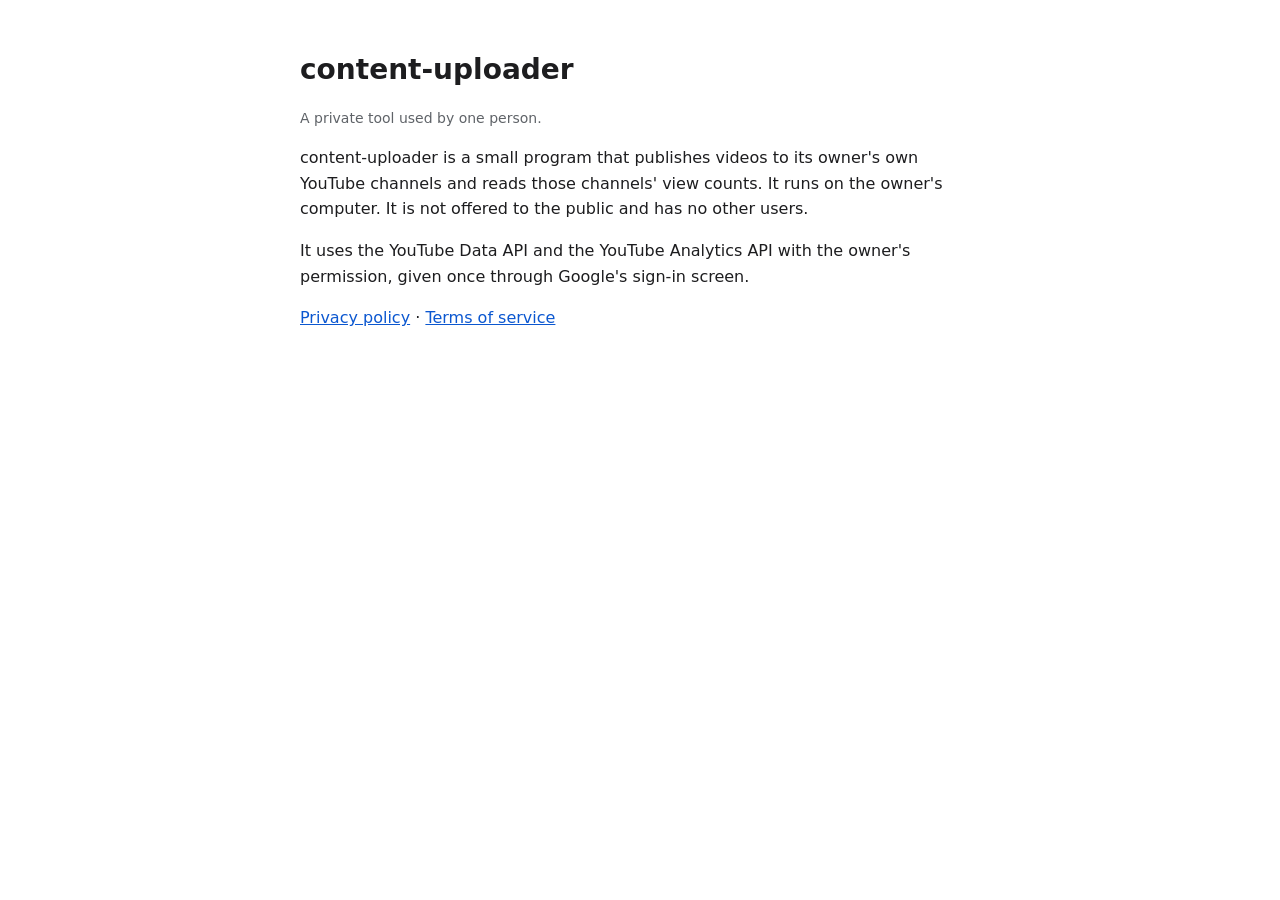
<file: content-uploader/index.html>
<!doctype html>
<html lang="en">
<head>
  <meta charset="utf-8" />
  <meta name="viewport" content="width=device-width, initial-scale=1" />
  <title>content-uploader</title>
  <link rel="stylesheet" href="./style.css" />
</head>
<body>
  <main>
    <h1>content-uploader</h1>
    <p class="muted">A private tool used by one person.</p>
    <p>content-uploader is a small program that publishes videos to its owner's own YouTube channels and reads those channels' view counts. It runs on the owner's computer. It is not offered to the public and has no other users.</p>
    <p>It uses the YouTube Data API and the YouTube Analytics API with the owner's permission, given once through Google's sign-in screen.</p>
    <p><a href="./privacy.html">Privacy policy</a> &middot; <a href="./terms.html">Terms of service</a></p>
  </main>
</body>
</html>
</file>
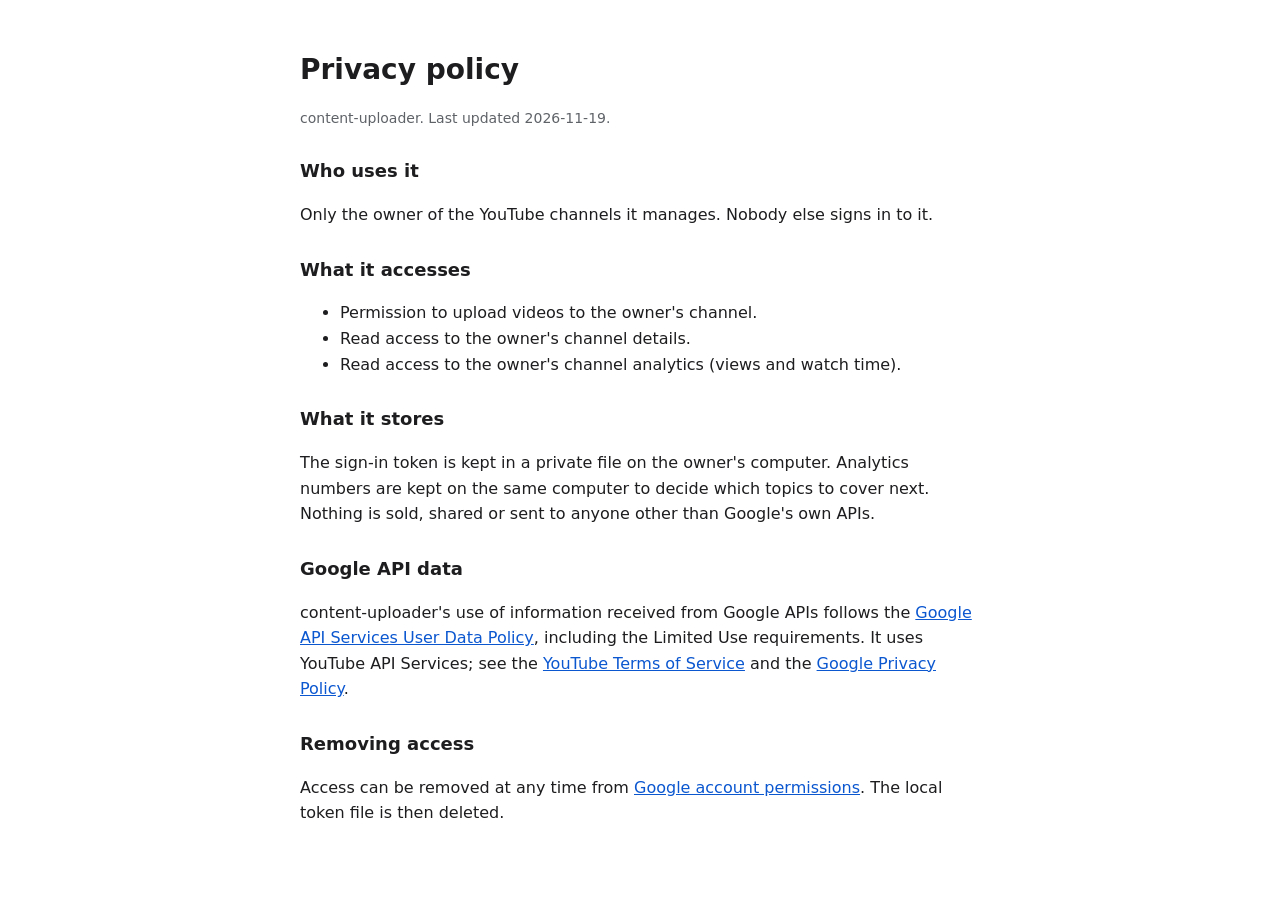
<file: content-uploader/privacy.html>
<!doctype html>
<html lang="en">
<head>
  <meta charset="utf-8" />
  <meta name="viewport" content="width=device-width, initial-scale=1" />
  <title>content-uploader privacy</title>
  <link rel="stylesheet" href="./style.css" />
</head>
<body>
  <main>
    <h1>Privacy policy</h1>
    <p class="muted">content-uploader. Last updated 2026-11-19.</p>
    <h2>Who uses it</h2>
    <p>Only the owner of the YouTube channels it manages. Nobody else signs in to it.</p>
    <h2>What it accesses</h2>
    <ul>
      <li>Permission to upload videos to the owner's channel.</li>
      <li>Read access to the owner's channel details.</li>
      <li>Read access to the owner's channel analytics (views and watch time).</li>
    </ul>
    <h2>What it stores</h2>
    <p>The sign-in token is kept in a private file on the owner's computer. Analytics numbers are kept on the same computer to decide which topics to cover next. Nothing is sold, shared or sent to anyone other than Google's own APIs.</p>
    <h2>Google API data</h2>
    <p>content-uploader's use of information received from Google APIs follows the <a href="https://developers.google.com/terms/api-services-user-data-policy">Google API Services User Data Policy</a>, including the Limited Use requirements. It uses YouTube API Services; see the <a href="https://www.youtube.com/t/terms">YouTube Terms of Service</a> and the <a href="https://policies.google.com/privacy">Google Privacy Policy</a>.</p>
    <h2>Removing access</h2>
    <p>Access can be removed at any time from <a href="https://myaccount.google.com/permissions">Google account permissions</a>. The local token file is then deleted.</p>
  </main>
</body>
</html>
</file>
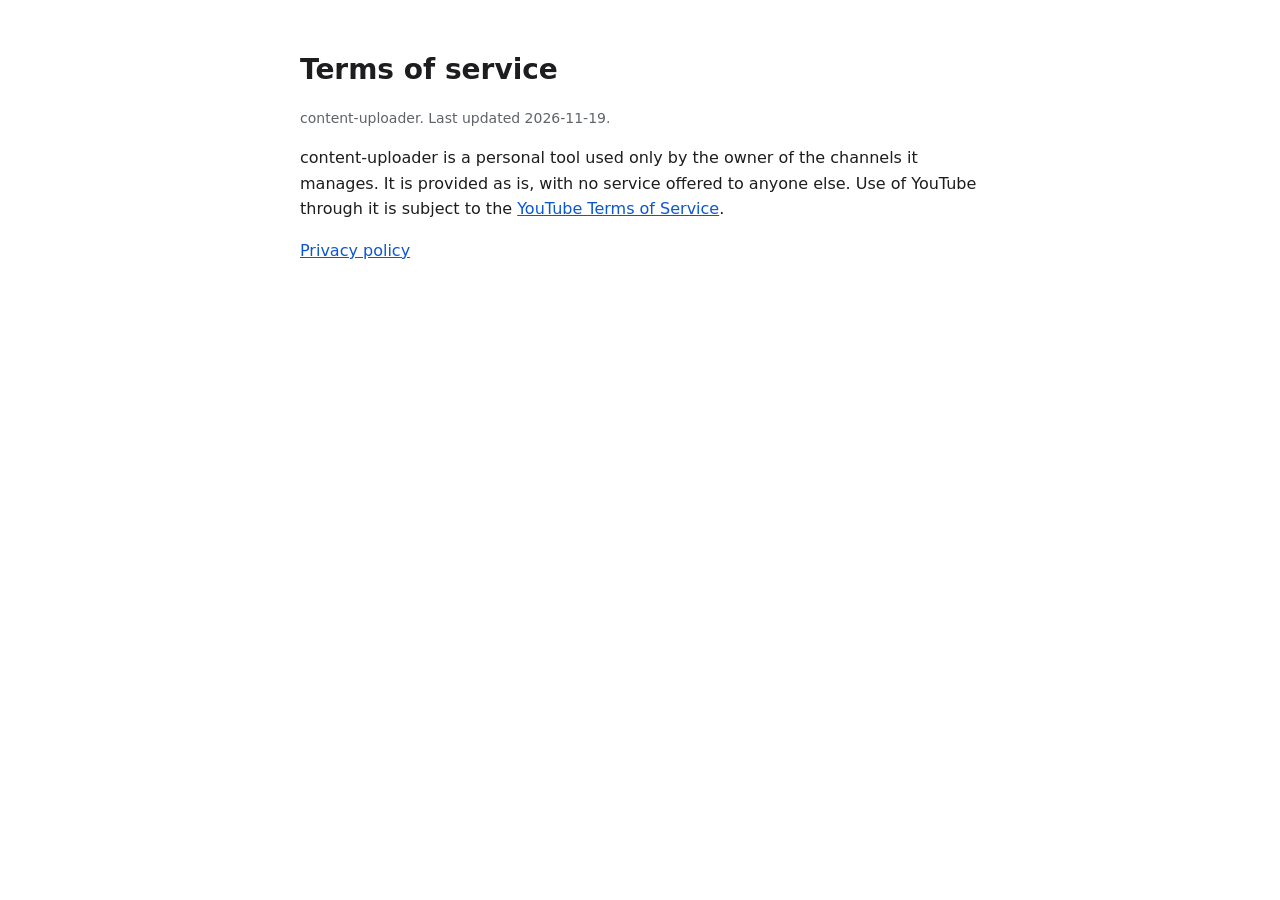
<file: content-uploader/terms.html>
<!doctype html>
<html lang="en">
<head>
  <meta charset="utf-8" />
  <meta name="viewport" content="width=device-width, initial-scale=1" />
  <title>content-uploader terms</title>
  <link rel="stylesheet" href="./style.css" />
</head>
<body>
  <main>
    <h1>Terms of service</h1>
    <p class="muted">content-uploader. Last updated 2026-11-19.</p>
    <p>content-uploader is a personal tool used only by the owner of the channels it manages. It is provided as is, with no service offered to anyone else. Use of YouTube through it is subject to the <a href="https://www.youtube.com/t/terms">YouTube Terms of Service</a>.</p>
    <p><a href="./privacy.html">Privacy policy</a></p>
  </main>
</body>
</html>
</file>
<file: content-uploader/style.css>
:root { --bg: #ffffff; --fg: #1d1d1f; --muted: #5f6368; --link: #0b57d0; }
@media (prefers-color-scheme: dark) { :root { --bg: #121212; --fg: #e8e8e8; --muted: #a0a0a0; --link: #8ab4f8; } }
body { background: var(--bg); color: var(--fg); font: 16px/1.6 system-ui, -apple-system, "Segoe UI", sans-serif; margin: 0; }
main { max-width: 680px; margin: 0 auto; padding: 48px 16px; }
h1 { font-size: 28px; margin: 0 0 8px; }
h2 { font-size: 18px; margin: 28px 0 8px; }
p, li { color: var(--fg); }
.muted { color: var(--muted); font-size: 14px; }
a { color: var(--link); }
</file>
